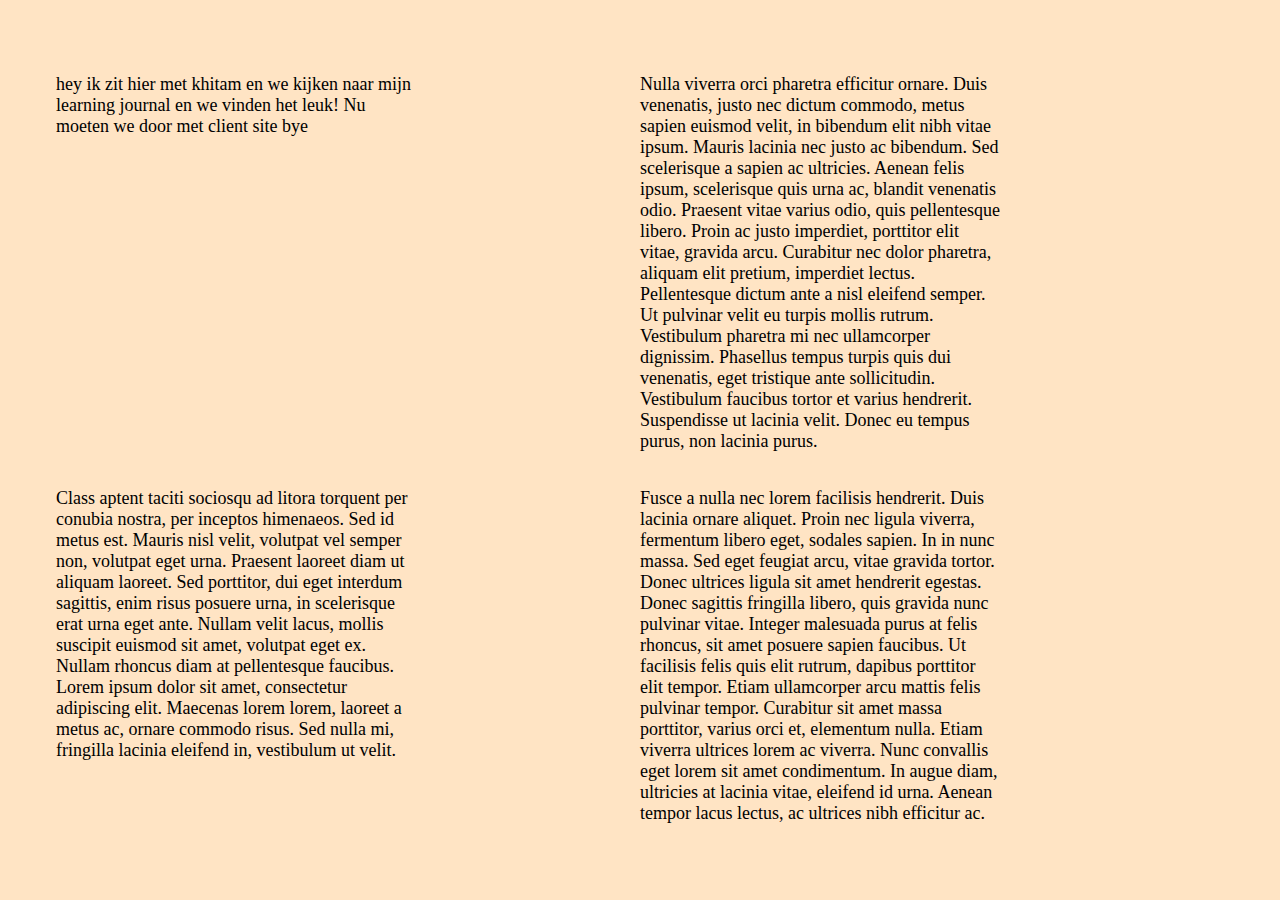
<file: leesbareteksten.html>
<!doctype html>
<html lang="la">
    <head>
        <title lang="nl">Goed leesbare teksten</title>
        <meta name="viewport" content="width=device-width">
        <style>
            body {
                background-color: cornflowerblue;

                @media (min-width: 575px){
                    padding: 3rem;
                    font-size: 18px;
                    background-color: bisque;
                    display: grid;
                    grid-template-columns: 1fr 1fr;
                }
            }
    
            p {
                max-width: 40ch;
            }
            .p1 { font-size: clamp(1.em, 2.5vw, 2rem) }
            .p2 { font-size: clamp(2.em, 3vw, 3rem) }
            .p3 { font-size: clamp(1.em, 2.5vw, 2rem) }
            .p4 { font-size: clamp(2.em, 3vw, 3rem) }
        </style>
    </head>
    <body>
        <p class="p1">hey ik zit hier met khitam en we kijken naar mijn learning journal en we vinden het leuk! Nu moeten we door met client site bye</p>
        <p class="p2">Nulla viverra orci pharetra efficitur ornare. Duis venenatis, justo nec dictum commodo, metus sapien euismod velit, in bibendum elit nibh vitae ipsum. Mauris lacinia nec justo ac bibendum. Sed scelerisque a sapien ac ultricies. Aenean felis ipsum, scelerisque quis urna ac, blandit venenatis odio. Praesent vitae varius odio, quis pellentesque libero. Proin ac justo imperdiet, porttitor elit vitae, gravida arcu. Curabitur nec dolor pharetra, aliquam elit pretium, imperdiet lectus. Pellentesque dictum ante a nisl eleifend semper. Ut pulvinar velit eu turpis mollis rutrum. Vestibulum pharetra mi nec ullamcorper dignissim. Phasellus tempus turpis quis dui venenatis, eget tristique ante sollicitudin. Vestibulum faucibus tortor et varius hendrerit. Suspendisse ut lacinia velit. Donec eu tempus purus, non lacinia purus.</p>
        <p class="p3">Class aptent taciti sociosqu ad litora torquent per conubia nostra, per inceptos himenaeos. Sed id metus est. Mauris nisl velit, volutpat vel semper non, volutpat eget urna. Praesent laoreet diam ut aliquam laoreet. Sed porttitor, dui eget interdum sagittis, enim risus posuere urna, in scelerisque erat urna eget ante. Nullam velit lacus, mollis suscipit euismod sit amet, volutpat eget ex. Nullam rhoncus diam at pellentesque faucibus. Lorem ipsum dolor sit amet, consectetur adipiscing elit. Maecenas lorem lorem, laoreet a metus ac, ornare commodo risus. Sed nulla mi, fringilla lacinia eleifend in, vestibulum ut velit.</p>
        <p class="p4">Fusce a nulla nec lorem facilisis hendrerit. Duis lacinia ornare aliquet. Proin nec ligula viverra, fermentum libero eget, sodales sapien. In in nunc massa. Sed eget feugiat arcu, vitae gravida tortor. Donec ultrices ligula sit amet hendrerit egestas. Donec sagittis fringilla libero, quis gravida nunc pulvinar vitae. Integer malesuada purus at felis rhoncus, sit amet posuere sapien faucibus. Ut facilisis felis quis elit rutrum, dapibus porttitor elit tempor. Etiam ullamcorper arcu mattis felis pulvinar tempor. Curabitur sit amet massa porttitor, varius orci et, elementum nulla. Etiam viverra ultrices lorem ac viverra. Nunc convallis eget lorem sit amet condimentum. In augue diam, ultricies at lacinia vitae, eleifend id urna. Aenean tempor lacus lectus, ac ultrices nibh efficitur ac.</p>
    </body>
</html>
</file>
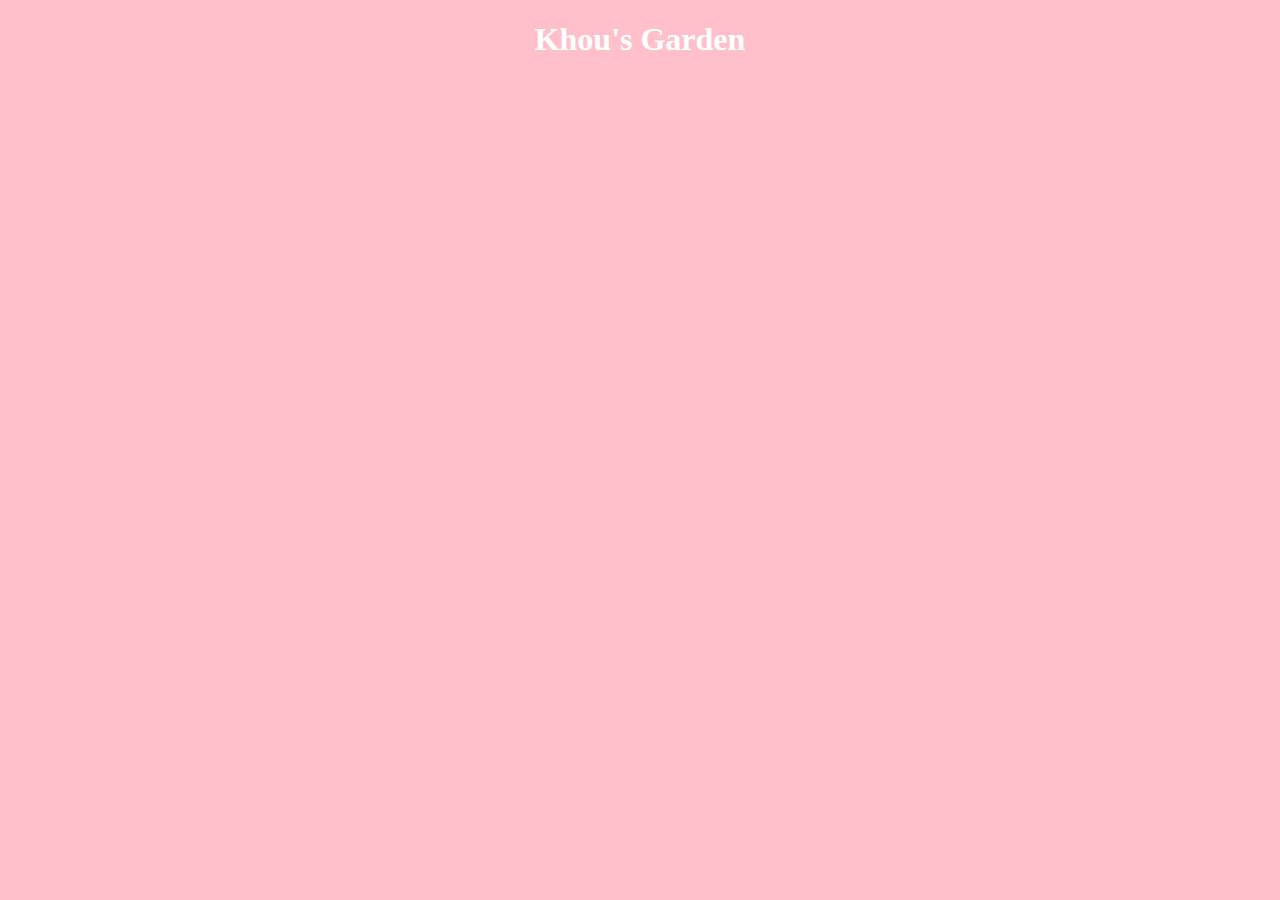
<file: mediaquery.html>
<!DOCTYPE html>
<html lang="en">
<head>
    <meta charset="UTF-8">
    <meta name="viewport" content="width=device-width, initial-scale=1.0">
    <title>Document</title>
    <link rel="stylesheet" href="mediaquery.css">
</head>
<body>
    <h1>Khou's Garden</h1>
    
</body>
</html>
</file>
<file: mediaquery.css>
body {
    background-color: deeppink;
    @media (min-width: 35em){background-color: pink;}
}
h1 {
    display: flex;
    justify-content: center;
    color: #ffffff;
}
</file>
